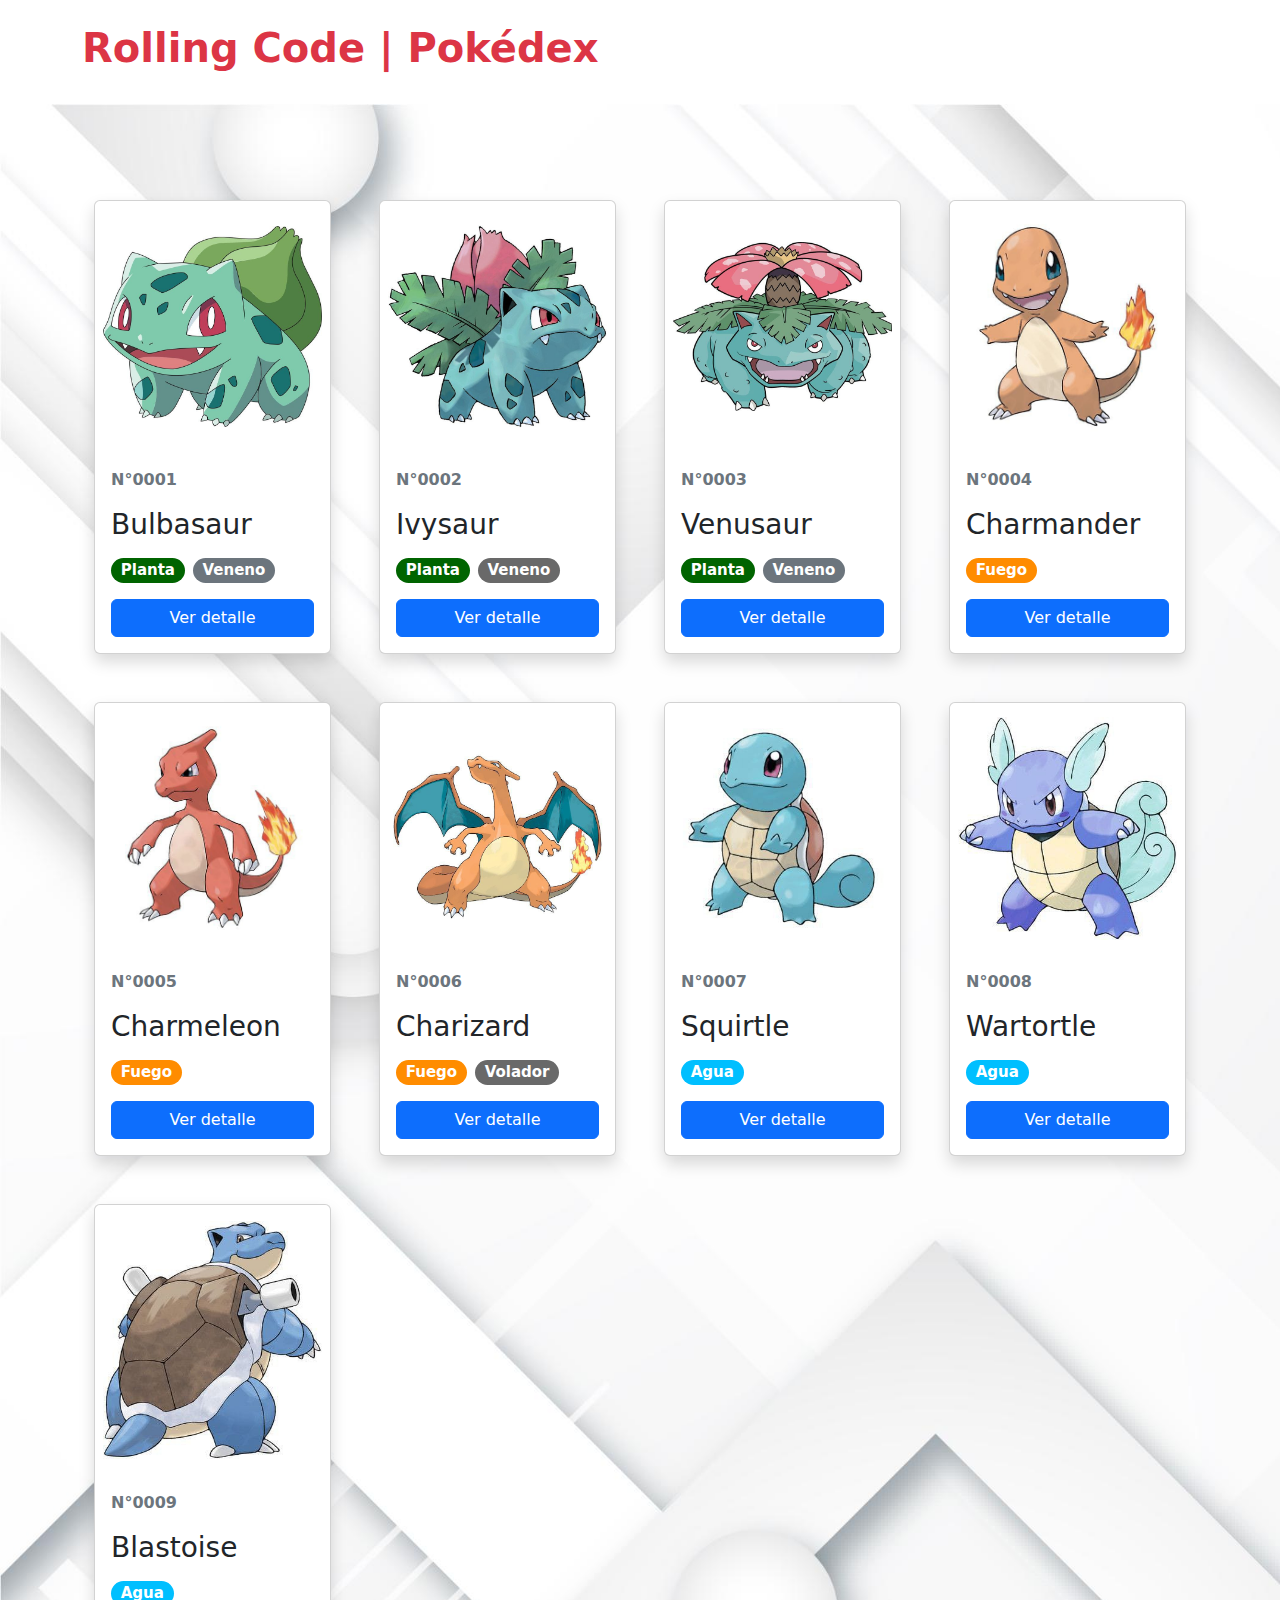
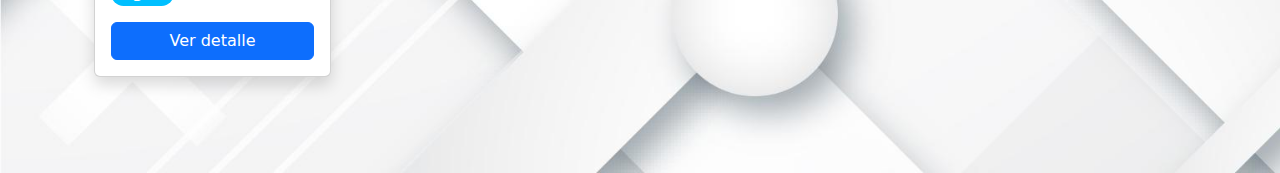
<file: index.html>
<!DOCTYPE html>
<html lang="es">
  <head>
    <meta charset="UTF-8" />
    <meta name="viewport" content="width=device-width, initial-scale=1.0" />
    <meta
      name="description"
      content="Página que contiene descripción de cada pokemón, su especie y evolución" />
    <meta name="author" content="Grupo 2" />
    <meta
      name="keywords"
      content="pokédex, pokemón, especie pokemón, evolución pokemón, características pokemón" />
    <link
      href="https://cdn.jsdelivr.net/npm/bootstrap@5.3.3/dist/css/bootstrap.min.css"
      rel="stylesheet"
      integrity="sha384-QWTKZyjpPEjISv5WaRU9OFeRpok6YctnYmDr5pNlyT2bRjXh0JMhjY6hW+ALEwIH"
      crossorigin="anonymous" />
    <link rel="stylesheet" href="./css/style.css" />
    <title>Pokédex</title>
  </head>
  <body>
    <header></header>
    <main>
      <!-- TITLE -->
      <section id="title" class="container py-4">
        <h1 class="text-danger fw-bold">Rolling Code | Pokédex</h1>
      </section>
      <section class="container-fluid background position-relative pt-5">
        <!-- CARDS POKEMON -->
        <section class="container text-center mt-5 pb-5">
          <article class="row">
            <div
              class="col-xs-12 px-4 col-sm-6 col-md-4 col-lg-3 col-xl-3 col-xxl-3 mb-5">
              <div class="card cardPokemon h-100 shadow">
                <img
                  src="./img/imgPokemons/Bulbasaur.jpeg"
                  class="card-img-top w-100 object-fit-contain px-2 h-100"
                  alt="Bulbasaur" />
                <div class="card-body">
                  <p class="text-start text-secondary">N°0001</p>
                  <h3 class="card-title text-start">Bulbasaur</h3>
                  <div class="d-flex">
                    <h5>
                      <span
                        class="plant badge rounded-pill me-2 justify-content-center my-2"
                        >Planta</span
                      >
                    </h5>
                    <h5>
                      <span
                        class="gray badge rounded-pill text-bg-secondary me-2 justify-content-center my-2"
                        >Veneno</span
                      >
                    </h5>
                  </div>
                  <a href="./pages/error404.html" class="btn btn-primary w-100"
                    >Ver detalle</a
                  >
                </div>
              </div>
            </div>
            <div
              class="col-xs-12 px-4 col-sm-6 col-md-4 col-lg-3 col-xl-3 col-xxl-3 mb-5">
              <div class="card cardPokemon h-100 shadow">
                <img
                  src="./img/imgPokemons/Ivysaur.jpeg"
                  class="card-img-top w-100 object-fit-contain px-2 h-100"
                  alt="Ivysaur" />
                <div class="card-body">
                  <p class="text-start text-secondary">N°0002</p>
                  <h3 class="card-title text-start">Ivysaur</h3>
                  <div class="d-flex">
                    <h5>
                      <span
                        class="plant badge rounded-pill me-2 justify-content-center my-2"
                        >Planta</span
                      >
                    </h5>
                    <h5>
                      <span
                        class="gray badge rounded-pill me-2 justify-content-center my-2"
                        >Veneno</span
                      >
                    </h5>
                  </div>
                  <a href="./pages/error404.html" class="btn btn-primary w-100"
                    >Ver detalle</a
                  >
                </div>
              </div>
            </div>
            <div
              class="col-xs-12 px-4 col-sm-6 col-md-4 col-lg-3 col-xl-3 col-xxl-3 mb-5">
              <div class="card cardPokemon h-100 shadow">
                <img
                  src="./img/imgPokemons/Venusaur.jpeg"
                  class="card-img-top w-100 object-fit-contain px-2 h-100"
                  alt="Venusaur" />
                <div class="card-body">
                  <p class="text-start text-secondary">N°0003</p>
                  <h3 class="card-title text-start">Venusaur</h3>
                  <div class="d-flex">
                    <h5>
                      <span
                        class="plant badge rounded-pill me-2 justify-content-center my-2"
                        >Planta</span
                      >
                    </h5>
                    <h5>
                      <span
                        class="gray badge rounded-pill text-bg-secondary me-2 justify-content-center my-2"
                        >Veneno</span
                      >
                    </h5>
                  </div>
                  <a href="./pages/error404.html" class="btn btn-primary w-100"
                    >Ver detalle</a
                  >
                </div>
              </div>
            </div>
            <div
              class="col-xs-12 px-4 col-sm-6 col-md-4 col-lg-3 col-xl-3 col-xxl-3 mb-5">
              <div class="card cardPokemon h-100 shadow">
                <img
                  src="./img/imgPokemons/Charmander.jpeg"
                  class="card-img-top w-100 object-fit-contain px-2 h-100 py-3"
                  alt="Charmander" />
                <div class="card-body">
                  <p class="text-start text-secondary">N°0004</p>
                  <h3 class="card-title text-start">Charmander</h3>
                  <div class="d-flex">
                    <h5>
                      <span
                        class="fire badge rounded-pill me-2 justify-content-center my-2"
                        >Fuego</span
                      >
                    </h5>
                  </div>
                  <a href="./pages/error404.html" class="btn btn-primary w-100"
                    >Ver detalle</a
                  >
                </div>
              </div>
            </div>
            <div
              class="col-xs-12 px-4 col-sm-6 col-md-4 col-lg-3 col-xl-3 col-xxl-3 mb-5">
              <div class="card cardPokemon h-100 shadow">
                <img
                  src="./img/imgPokemons/Charmeleon.jpeg"
                  class="card-img-top w-100 object-fit-contain px-2 h-100 py-3"
                  alt="Charmeleon" />
                <div class="card-body">
                  <p class="text-start text-secondary">N°0005</p>
                  <h3 class="card-title text-start">Charmeleon</h3>
                  <div class="d-flex">
                    <h5>
                      <span
                        class="fire badge rounded-pill me-2 justify-content-center my-2"
                        >Fuego</span
                      >
                    </h5>
                  </div>
                  <a href="./pages/error404.html" class="btn btn-primary w-100"
                    >Ver detalle</a
                  >
                </div>
              </div>
            </div>
            <div
              class="col-xs-12 px-4 col-sm-6 col-md-4 col-lg-3 col-xl-3 col-xxl-3 mb-5">
              <div class="card cardPokemon h-100 shadow">
                <img
                  src="./img/imgPokemons/Charizard.jpeg"
                  class="card-img-top w-100 object-fit-contain px-2 h-100"
                  alt="Charizard" />
                <div class="card-body">
                  <p class="text-start text-secondary">N°0006</p>
                  <h3 class="card-title text-start">Charizard</h3>
                  <div class="d-flex">
                    <h5>
                      <span
                        class="fire badge rounded-pill me-2 justify-content-center my-2"
                        >Fuego</span
                      >
                    </h5>
                    <h5>
                      <span
                        class="gray badge rounded-pill me-2 justify-content-center my-2"
                        >Volador</span
                      >
                    </h5>
                  </div>
                  <a href="./pages/error404.html" class="btn btn-primary w-100"
                    >Ver detalle</a
                  >
                </div>
              </div>
            </div>
            <div
              class="col-xs-12 px-4 col-sm-6 col-md-4 col-lg-3 col-xl-3 col-xxl-3 mb-5">
              <div class="card cardPokemon h-100 shadow">
                <img
                  src="./img/imgPokemons/Squirtle.jpeg"
                  class="card-img-top w-100 object-fit-contain px-2 h-100"
                  alt="Squirtle" />
                <div class="card-body">
                  <p class="text-start text-secondary">N°0007</p>
                  <h3 class="card-title text-start">Squirtle</h3>
                  <div class="d-flex">
                    <h5>
                      <span
                        class="water badge rounded-pill me-2 justify-content-center my-2"
                        >Agua</span
                      >
                    </h5>
                  </div>
                  <a href="./pages/error404.html" class="btn btn-primary w-100"
                    >Ver detalle</a
                  >
                </div>
              </div>
            </div>
            <div
              class="col-xs-12 px-4 col-sm-6 col-md-4 col-lg-3 col-xl-3 col-xxl-3 mb-5">
              <div class="card cardPokemon h-100 shadow">
                <img
                  src="./img/imgPokemons/Wartortle.jpeg"
                  class="card-img-top w-100 object-fit-contain px-2 h-100"
                  alt="Wartortle" />
                <div class="card-body">
                  <p class="text-start text-secondary">N°0008</p>
                  <h3 class="card-title text-start">Wartortle</h3>
                  <div class="d-flex">
                    <h5>
                      <span
                        class="water badge rounded-pill me-2 justify-content-center my-2"
                        >Agua</span
                      >
                    </h5>
                  </div>
                  <a href="./pages/error404.html" class="btn btn-primary w-100"
                    >Ver detalle</a
                  >
                </div>
              </div>
            </div>
            <div
              class="col-xs-12 px-4 col-sm-6 col-md-4 col-lg-3 col-xl-3 col-xxl-3 mb-5">
              <div class="card cardPokemon h-100 shadow">
                <img
                  src="./img/imgPokemons/Blastoise.jpeg"
                  class="card-img-top w-100 object-fit-contain px-2 h-100 py-3"
                  alt="Blastoise" />
                <div class="card-body">
                  <p class="text-start text-secondary">N°0009</p>
                  <h3 class="card-title text-start">Blastoise</h3>
                  <div class="d-flex">
                    <h5>
                      <span
                        class="water badge rounded-pill me-2 justify-content-center my-2"
                        >Agua</span
                      >
                    </h5>
                  </div>
                  <a href="./pages/error404.html" class="btn btn-primary w-100"
                    >Ver detalle</a
                  >
                </div>
              </div>
            </div>
          </article>
        </section>
      </section>
    </main>
    <footer></footer>
    <script src="js/bootstrap.min.js"></script>
  </body>
</html>
</file>
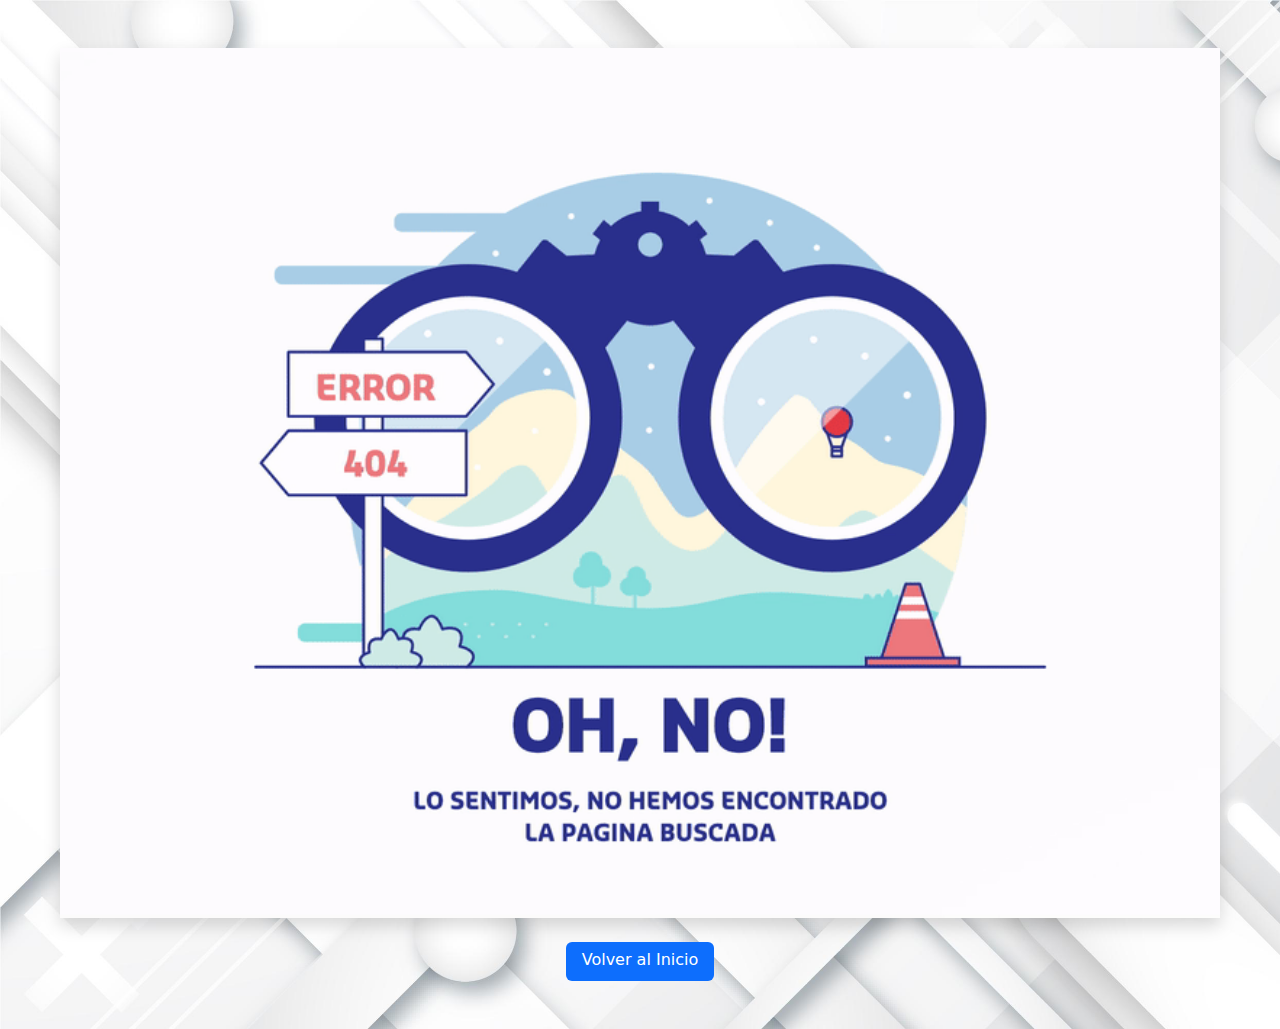
<file: pages/error404.html>
<!DOCTYPE html>
<html lang="es">
  <head>
    <meta charset="UTF-8" />
    <meta name="viewport" content="width=device-width, initial-scale=1.0" />
    <link
      href="https://cdn.jsdelivr.net/npm/bootstrap@5.3.3/dist/css/bootstrap.min.css"
      rel="stylesheet"
      integrity="sha384-QWTKZyjpPEjISv5WaRU9OFeRpok6YctnYmDr5pNlyT2bRjXh0JMhjY6hW+ALEwIH"
      crossorigin="anonymous" />
    <link
      rel="stylesheet"
      href="https://cdn.jsdelivr.net/npm/bootstrap-icons@1.11.3/font/bootstrap-icons.min.css" />
    <link rel="stylesheet" href="../css/style.css" />
    <title>Error 404</title>
  </head>
  <body>
    <header></header>
    <main>
      <section class="container-fluid background position-relative pt-5">
        <article class="containertext-center px-5">
          <img class="shadow w-100" src="../img/404.gif" alt="error404" />
        </article>
        <article class="container text-center mt-4 pb-5">
          <a
            class="badge bg-primary pt-2 pb-1 px-3 text-decoration-none align-content-center"
            href="../index.html">
            <h6>Volver al Inicio</h6>
          </a>
        </article>
      </section>
    </main>
    <footer></footer>
  </body>
</html>
</file>
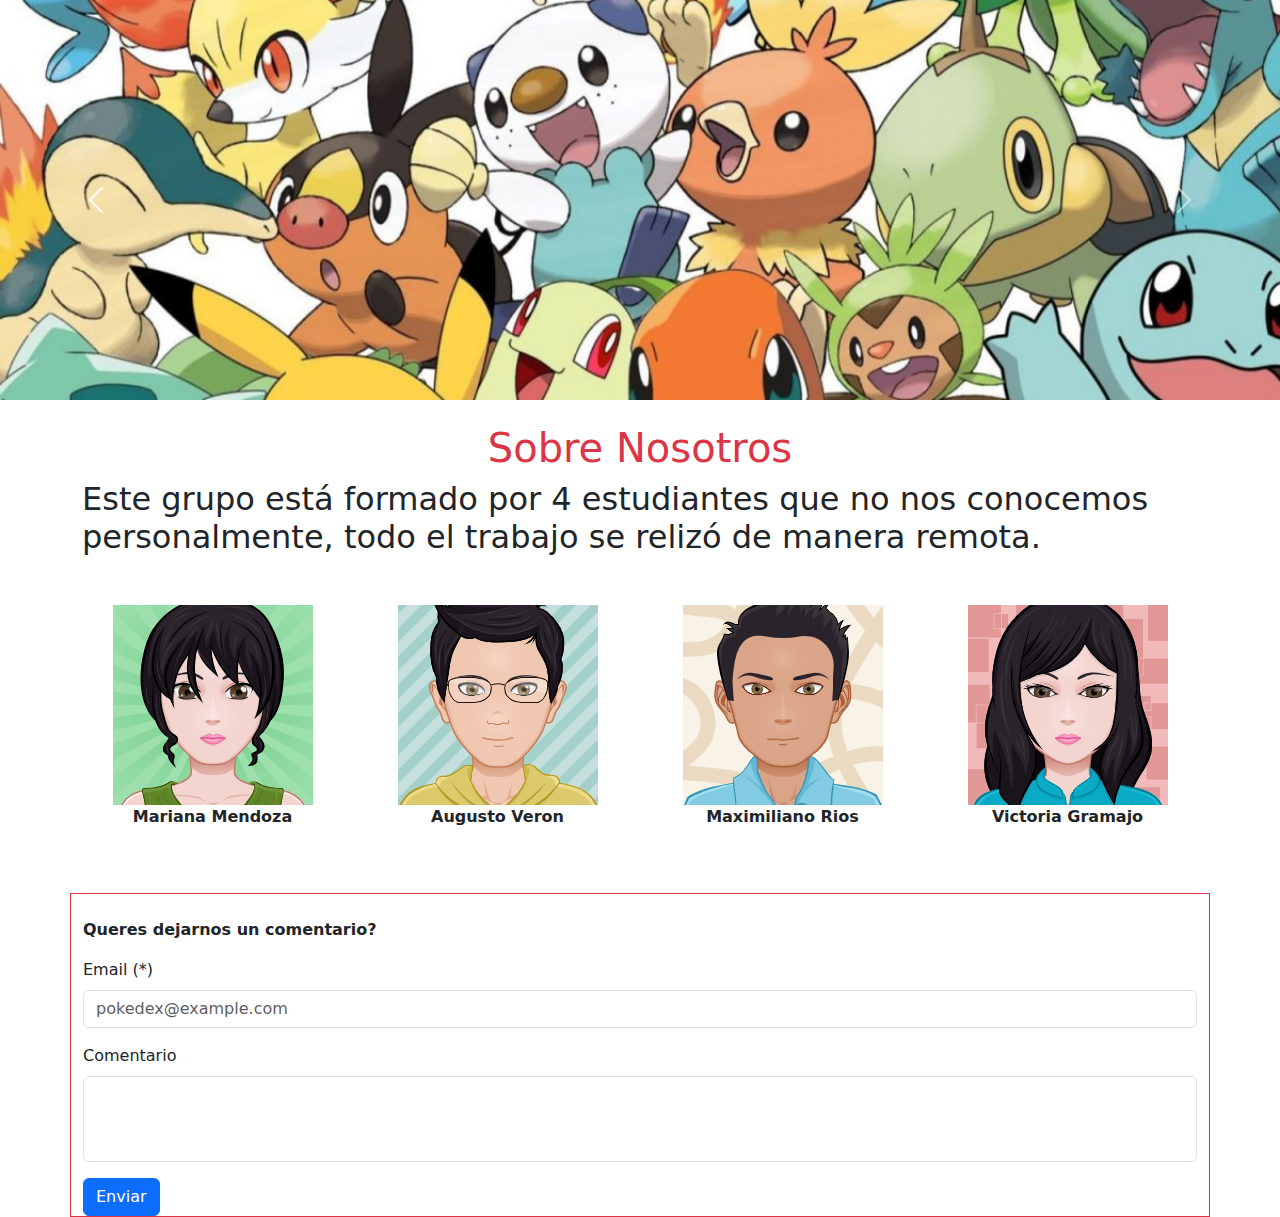
<file: pages/sobre-nosotros.html>
<!DOCTYPE html>
<html lang="es">
  <head>
    <meta charset="UTF-8" />
    <meta name="viewport" content="width=device-width, initial-scale=1.0" />
    <meta name="description" content="Inventario de Pokemon" />
    <meta name="author" content="Victoria Gramajo" />
    <meta name="keywords" content="Encuentra a tu pokemon favorito." />

    <link rel="stylesheet" href="../css/style.css" />
    <link
      href="https://cdn.jsdelivr.net/npm/bootstrap@5.3.3/dist/css/bootstrap.min.css"
      rel="stylesheet"
      integrity="sha384-QWTKZyjpPEjISv5WaRU9OFeRpok6YctnYmDr5pNlyT2bRjXh0JMhjY6hW+ALEwIH"
      crossorigin="anonymous"
    />
    <link
      rel="stylesheet"
      href="https://cdn.jsdelivr.net/npm/bootstrap-icons@1.11.3/font/bootstrap-icons.min.css"
    />
    <link rel="stylesheet" href="../css/style.css" />
    <title>Sobre Nosotros</title>
  </head>
  <body>
    <header></header>
    <main>
      <section id="carousel-pokemon" class="carousel slide">
        <div class="carousel-inner">
          <div class="carousel-item active">
            <img
              src="../img/pokemon-carrousel-2.jpg"
              class="d-block w-100 carousel-img"
              alt="pokemon"
            />
          </div>
          <div class="carousel-item carousel">
            <img
              src="../img/pokemon-carrousel-3.jpg"
              class="d-block w-100 carousel-img"
              alt="pokemon"
            />
          </div>
          <div class="carousel-item carousel">
            <img
              src="../img/carousel-5.png"
              class="d-block w-100 carousel-img"
              alt="pokemon"
            />
          </div>
        </div>
        <button
          class="carousel-control-prev"
          type="button"
          data-bs-target="#carousel-pokemon"
          data-bs-slide="prev"
        >
          <span class="carousel-control-prev-icon" aria-hidden="true"></span>
          <span class="visually-hidden">Previous</span>
        </button>
        <button
          class="carousel-control-next"
          type="button"
          data-bs-target="#carousel-pokemon"
          data-bs-slide="next"
        >
          <span class="carousel-control-next-icon" aria-hidden="true"></span>
          <span class="visually-hidden">Next</span>
        </button>
      </section>
      <section class="container">
        <h1 class="text-center text-danger mt-4">Sobre Nosotros</h1>
        <h2>
          Este grupo está formado por 4 estudiantes que no nos conocemos
          personalmente, todo el trabajo se relizó de manera remota.
        </h2>
        <article class="row mt-5 text-center">
          <div class="col-12 col-md-3">
            <img src="../img/imgAvatars/avatar-mariana.png" alt="Mariana" />
            <p>Mariana Mendoza</p>
          </div>
          <div class="col-12 col-md-3">
            <img src="../img/imgAvatars/avatar-augusto.png" alt="Augusto" />
            <p>Augusto Veron</p>
          </div>
          <div class="col-12 col-md-3">
            <img src="../img/imgAvatars/avatar-maxi.png" alt="Maxi" />
            <p>Maximiliano Rios</p>
          </div>
          <div class="col-12 col-md-3">
            <img src="../img/imgAvatars/myAvatar.png" alt="Victoria" />
            <p>Victoria Gramajo</p>
          </div>
        </article>
      </section>
      <section class="container mt-5 border border-danger">
        <p class="mt-4">Queres dejarnos un comentario?</p>
        <form>
          <div class="mb-3">
            <label for="form-contacto" class="form-label">Email (*)</label>
            <input
              type="email"
              class="form-control"
              id="form-contacto"
              placeholder="pokedex@example.com"
              minlength="15"
              maxlength="50"
              required
            />
          </div>
          <div class="mb-3">
            <label for="textarea-contacto" class="form-label">Comentario</label>
            <textarea
              class="form-control"
              id="textarea-contacto"
              rows="3"
              minlength="5"
              maxlength="250"
              required
            ></textarea>
          </div>
          <button class="btn btn-primary">Enviar</button>
        </form>
      </section>
    </main>
    <footer></footer>
    <script src="../js/bootstrap.min.js"></script>
  </body>
</html>
</file>
<file: css/style.css>
:root {
  --red: #FF0000;
  --blue: #0000FF;
  --orange: #FF8C00;
  --green: #006400;
  --aqua: 	#00BFFF;
  --black: #000000;
  --white: #ffffff;
  --gray: #696969;
  --purple: #800080;
}
* {
  margin: 0px;
  padding: 0px;
  box-sizing: border-box;
  scroll-behavior: smooth;
}
body {
  min-height: 100vh;
  display: flex;
  flex-direction: column;
  background-color: var(--white);
}
/* DETALLE */
.banner {
  background-image: url(img/bannerEvolucion.jpg);
}
.bg-orange {
  background: orange;
}
.text-pink {
  color: rgb(255, 121, 143);
}
/* CARROUSEL */
.carousel-img {
  height: 400px;
  object-fit: cover;
}
p {
  font-weight: bold;
}
textarea {
  resize: none;
}
/* CARDS POKEMONS */
.background {
  background: url(../img/background.jpg) no-repeat;
  background-size: cover;
  min-height: 100vh;
 }
.plant{
  background-color: var(--green);
}
.gray{
  background-color: var(--gray);
}
.fire{
  background-color: var(--orange);
}
.water{
  background-color: var(--aqua);
}
.cardPokemon{
  transform: scale(1);
  transition-property: transform;
  transition-duration: 1s;
}
.cardPokemon:hover{
  transform: scale(1.1);
  transition-property: transform;
  transition-duration: 1s;
}
</file>
